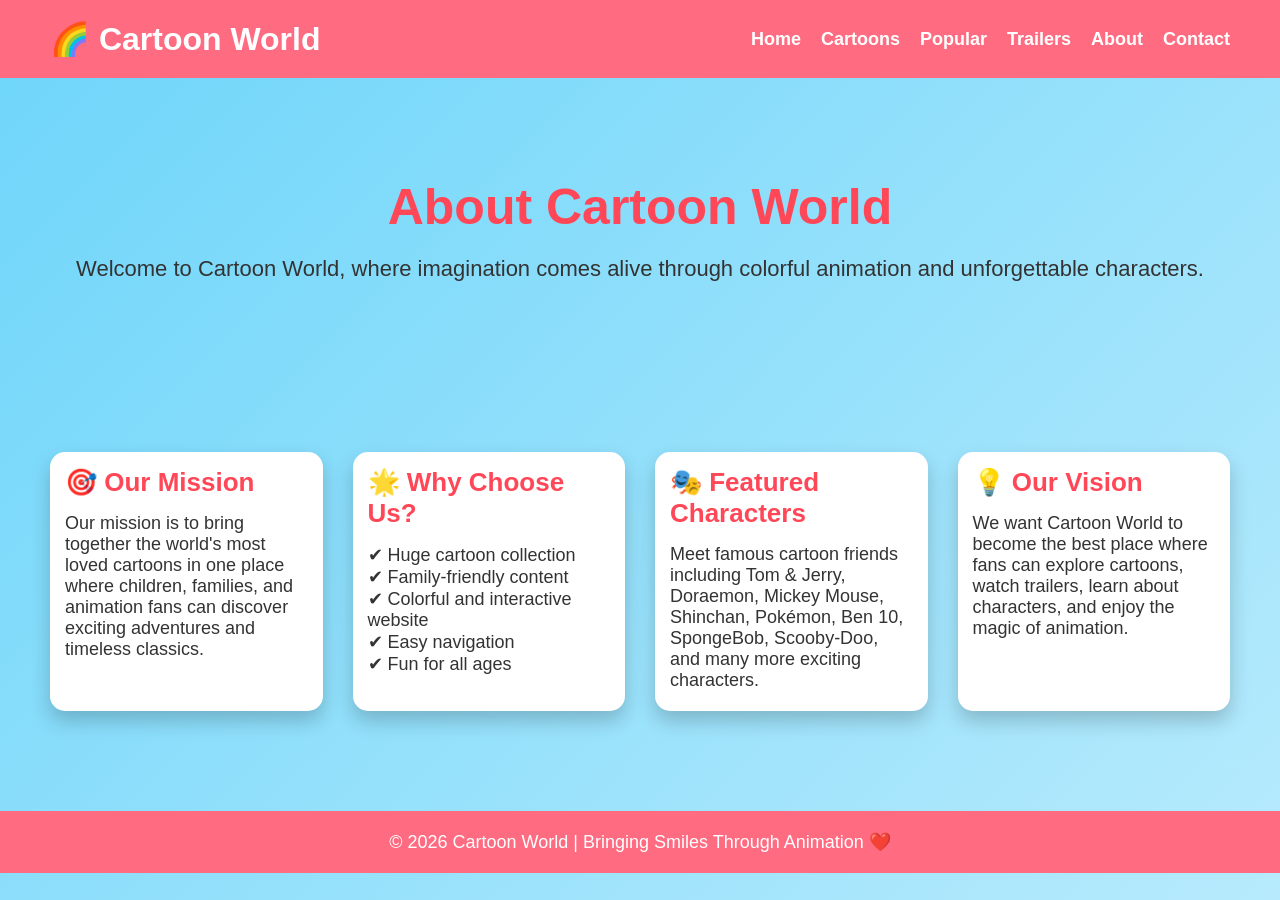
<file: about.html>
<!DOCTYPE html>
<html lang="en">
<head>
<meta charset="UTF-8">
<meta name="viewport" content="width=device-width, initial-scale=1.0">
<title>About Cartoon World</title>
<link rel="stylesheet" href="style.css">
</head>

<body>

<header>

<h1 class="logo">🌈 Cartoon World</h1>

<nav>
<ul>
<li><a href="index.html">Home</a></li>
<li><a href="cartoons.html">Cartoons</a></li>
<li><a href="popular.html">Popular</a></li>
<li><a href="trailer.html">Trailers</a></li>
<li><a href="about.html">About</a></li>
<li><a href="contact.html">Contact</a></li>
</ul>
</nav>

</header>

<section class="hero">

<h2>About Cartoon World</h2>

<p>Welcome to Cartoon World, where imagination comes alive through colorful animation and unforgettable characters.</p>

</section>

<section class="cards">

<div class="card">
<h3>🎯 Our Mission</h3>
<p>Our mission is to bring together the world's most loved cartoons in one place where children, families, and animation fans can discover exciting adventures and timeless classics.</p>
</div>

<div class="card">
<h3>🌟 Why Choose Us?</h3>
<p>✔ Huge cartoon collection<br>
✔ Family-friendly content<br>
✔ Colorful and interactive website<br>
✔ Easy navigation<br>
✔ Fun for all ages</p>
</div>

<div class="card">
<h3>🎭 Featured Characters</h3>
<p>Meet famous cartoon friends including Tom & Jerry, Doraemon, Mickey Mouse, Shinchan, Pokémon, Ben 10, SpongeBob, Scooby-Doo, and many more exciting characters.</p>
</div>

<div class="card">
<h3>💡 Our Vision</h3>
<p>We want Cartoon World to become the best place where fans can explore cartoons, watch trailers, learn about characters, and enjoy the magic of animation.</p>
</div>

</section>

<footer>

<p>© 2026 Cartoon World | Bringing Smiles Through Animation ❤️</p>

</footer>

<script src="script.js"></script>

</body>
</html>
</file>
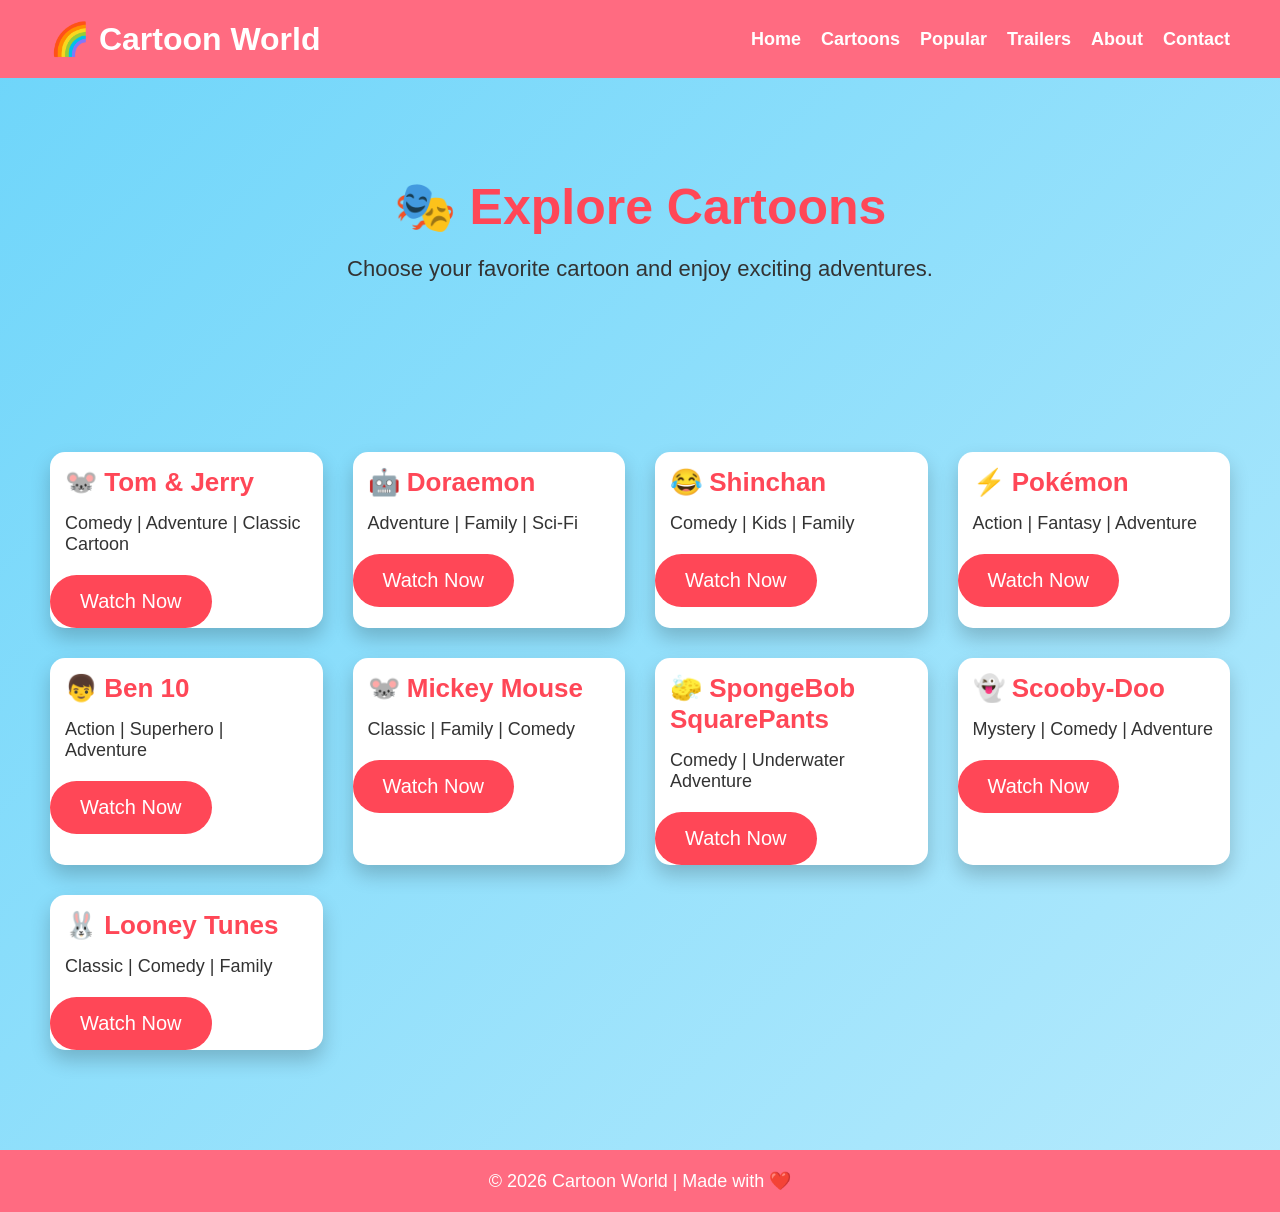
<file: cartoons.html>
<!DOCTYPE html>
<html lang="en">
<head>
<meta charset="UTF-8">
<meta name="viewport" content="width=device-width, initial-scale=1.0">
<title>Cartoons - Cartoon World</title>
<link rel="stylesheet" href="style.css">
</head>

<body>

<header>
<h1 class="logo">🌈 Cartoon World</h1>

<nav>
<ul>
<li><a href="index.html">Home</a></li>
<li><a href="cartoons.html">Cartoons</a></li>
<li><a href="popular.html">Popular</a></li>
<li><a href="trailer.html">Trailers</a></li>
<li><a href="about.html">About</a></li>
<li><a href="contact.html">Contact</a></li>
</ul>
</nav>
</header>

<section class="hero">
<h2>🎭 Explore Cartoons</h2>
<p>Choose your favorite cartoon and enjoy exciting adventures.</p>
</section>

<section class="cards">

<div class="card">
<h3>🐭 Tom & Jerry</h3>
<p>Comedy | Adventure | Classic Cartoon</p>
<a href="#" class="btn">Watch Now</a>
</div>

<div class="card">
<h3>🤖 Doraemon</h3>
<p>Adventure | Family | Sci-Fi</p>
<a href="#" class="btn">Watch Now</a>
</div>

<div class="card">
<h3>😂 Shinchan</h3>
<p>Comedy | Kids | Family</p>
<a href="#" class="btn">Watch Now</a>
</div>

<div class="card">
<h3>⚡ Pokémon</h3>
<p>Action | Fantasy | Adventure</p>
<a href="#" class="btn">Watch Now</a>
</div>

<div class="card">
<h3>👦 Ben 10</h3>
<p>Action | Superhero | Adventure</p>
<a href="#" class="btn">Watch Now</a>
</div>

<div class="card">
<h3>🐭 Mickey Mouse</h3>
<p>Classic | Family | Comedy</p>
<a href="#" class="btn">Watch Now</a>
</div>

<div class="card">
<h3>🧽 SpongeBob SquarePants</h3>
<p>Comedy | Underwater Adventure</p>
<a href="#" class="btn">Watch Now</a>
</div>

<div class="card">
<h3>👻 Scooby-Doo</h3>
<p>Mystery | Comedy | Adventure</p>
<a href="#" class="btn">Watch Now</a>
</div>

<div class="card">
<h3>🐰 Looney Tunes</h3>
<p>Classic | Comedy | Family</p>
<a href="#" class="btn">Watch Now</a>
</div>

</section>

<footer>
<p>© 2026 Cartoon World | Made with ❤️</p>
</footer>

<script src="script.js"></script>

</body>
</html>
</file>
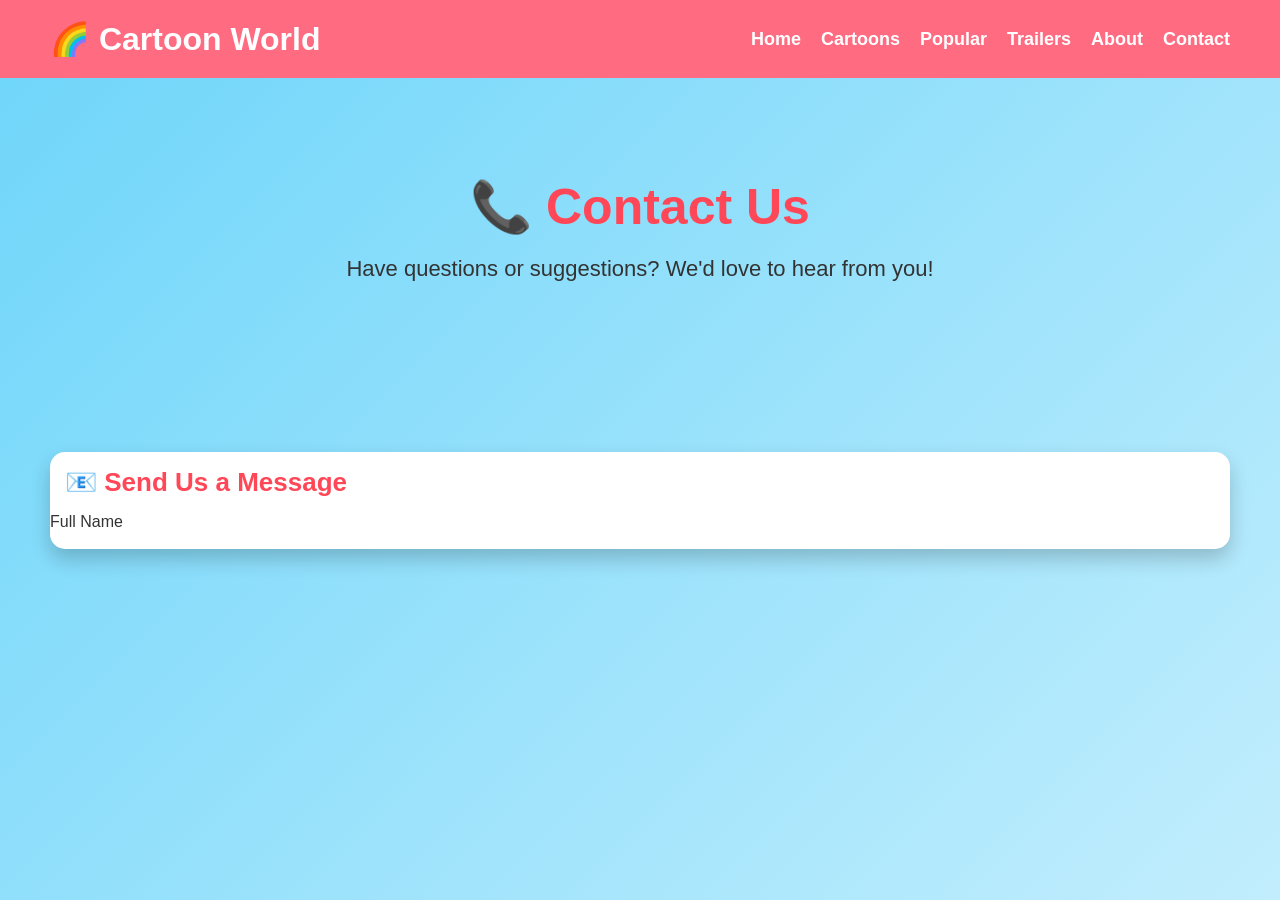
<file: contact.html>
<!DOCTYPE html>
<html lang="en">
<head>
<meta charset="UTF-8">
<meta name="viewport" content="width=device-width, initial-scale=1.0">
<title>Contact Us - Cartoon World</title>
<link rel="stylesheet" href="style.css">
</head>

<body>

<header>

<h1 class="logo">🌈 Cartoon World</h1>

<nav>
<ul>
<li><a href="index.html">Home</a></li>
<li><a href="cartoons.html">Cartoons</a></li>
<li><a href="popular.html">Popular</a></li>
<li><a href="trailer.html">Trailers</a></li>
<li><a href="about.html">About</a></li>
<li><a href="contact.html">Contact</a></li>
</ul>
</nav>

</header>

<section class="hero">

<h2>📞 Contact Us</h2>

<p>Have questions or suggestions? We'd love to hear from you!</p>

</section>

<section class="cards">

<div class="card">

<h3>📧 Send Us a Message</h3>

<form>

<label>Full Name</label><br><br>

<input type="text" placeholder="Enter your full name
</file>
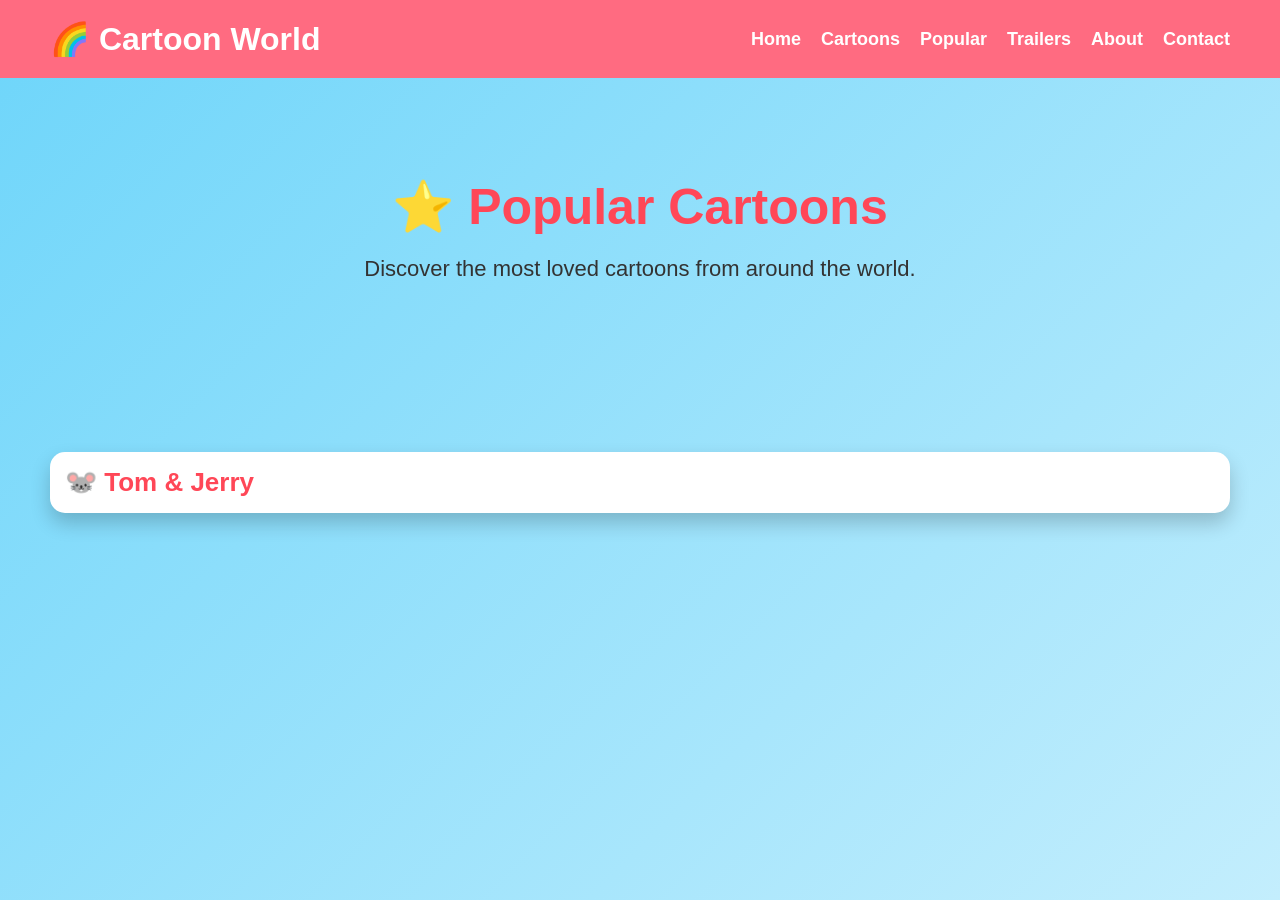
<file: popular.html>
<!DOCTYPE html>
<html lang="en">
<head>
<meta charset="UTF-8">
<meta name="viewport" content="width=device-width, initial-scale=1.0">
<title>Popular Cartoons - Cartoon World</title>
<link rel="stylesheet" href="style.css">
</head>

<body>

<header>
<h1 class="logo">🌈 Cartoon World</h1>

<nav>
<ul>
<li><a href="index.html">Home</a></li>
<li><a href="cartoons.html">Cartoons</a></li>
<li><a href="popular.html">Popular</a></li>
<li><a href="trailer.html">Trailers</a></li>
<li><a href="about.html">About</a></li>
<li><a href="contact.html">Contact</a></li>
</ul>
</nav>
</header>

<section class="hero">
<h2>⭐ Popular Cartoons</h2>
<p>Discover the most loved cartoons from around the world.</p>
</section>

<section class="cards">

<div class="card">
<h3>🐭 Tom & Jerry</h3>
</file>
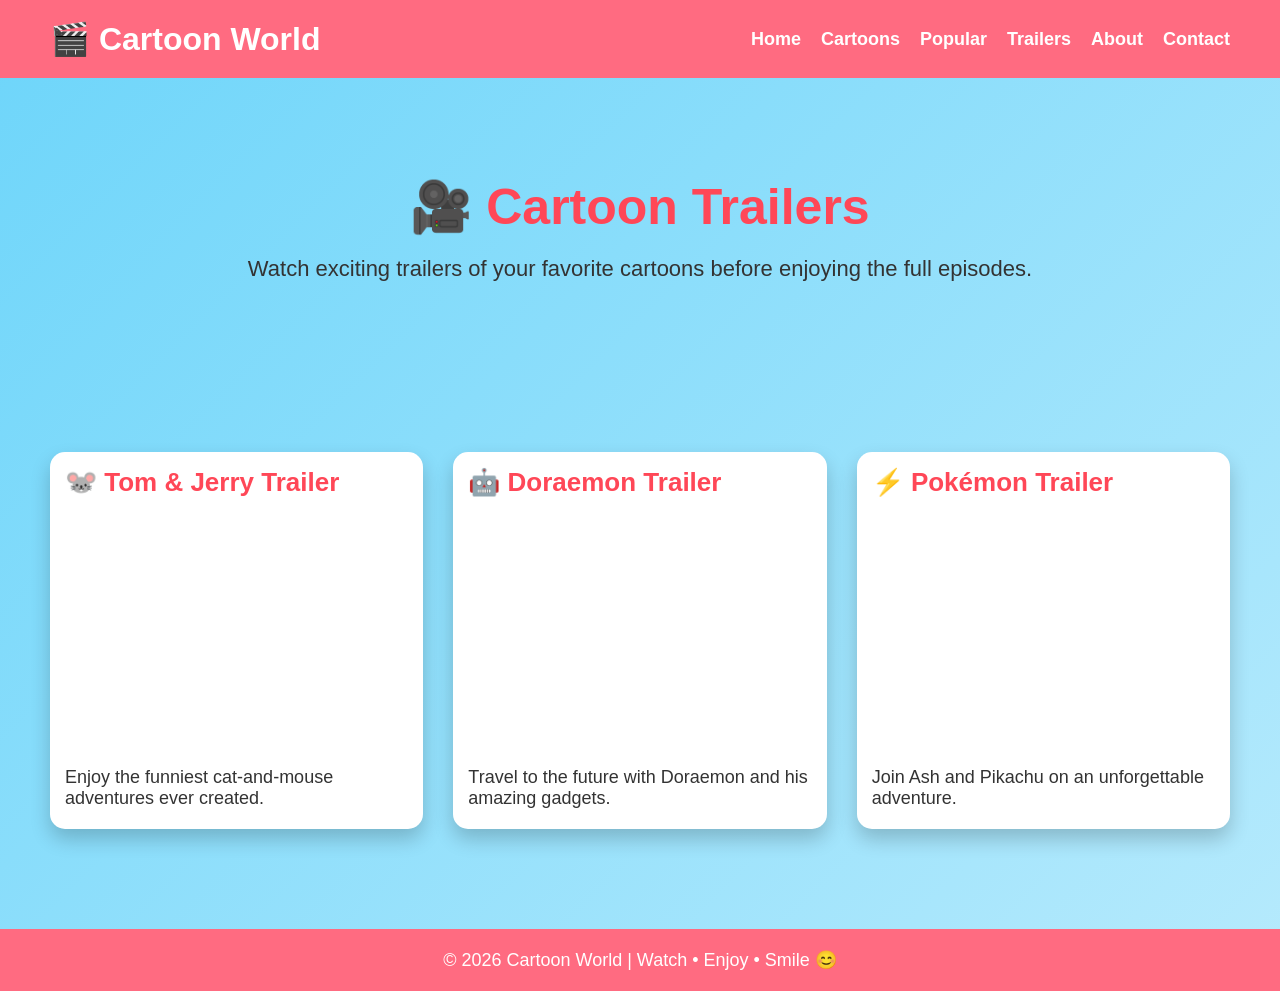
<file: trailer.html>
<!DOCTYPE html>
<html lang="en">
<head>
<meta charset="UTF-8">
<meta name="viewport" content="width=device-width, initial-scale=1.0">
<title>Cartoon Trailers</title>
<link rel="stylesheet" href="style.css">
</head>

<body>

<header>

<h1 class="logo">🎬 Cartoon World</h1>

<nav>
<ul>
<li><a href="index.html">Home</a></li>
<li><a href="cartoons.html">Cartoons</a></li>
<li><a href="popular.html">Popular</a></li>
<li><a href="trailer.html">Trailers</a></li>
<li><a href="about.html">About</a></li>
<li><a href="contact.html">Contact</a></li>
</ul>
</nav>

</header>

<section class="hero">

<h2>🎥 Cartoon Trailers</h2>

<p>Watch exciting trailers of your favorite cartoons before enjoying the full episodes.</p>

</section>

<section class="cards">

<div class="card">
<h3>🐭 Tom & Jerry Trailer</h3>

<iframe width="100%" height="250"
src="https://www.youtube.com/embed/kP9TfCWaQT4"
title="Tom and Jerry Trailer"
frameborder="0"
allowfullscreen>
</iframe>

<p>Enjoy the funniest cat-and-mouse adventures ever created.</p>

</div>

<div class="card">
<h3>🤖 Doraemon Trailer</h3>

<iframe width="100%" height="250"
src="https://www.youtube.com/embed/fFGS4zZWGoA"
title="Doraemon Trailer"
frameborder="0"
allowfullscreen>
</iframe>

<p>Travel to the future with Doraemon and his amazing gadgets.</p>

</div>

<div class="card">
<h3>⚡ Pokémon Trailer</h3>

<iframe width="100%" height="250"
src="https://www.youtube.com/embed/rg6CiPI6h2g"
title="Pokemon Trailer"
frameborder="0"
allowfullscreen>
</iframe>

<p>Join Ash and Pikachu on an unforgettable adventure.</p>

</div>

</section>

<footer>

<p>© 2026 Cartoon World | Watch • Enjoy • Smile 😊</p>

</footer>

<script src="script.js"></script>

</body>
</html>
</file>
<file: style.css>
/* Cartoon World Website */

*{
margin:0;
padding:0;
box-sizing:border-box;
font-family:Arial, sans-serif;
}

body{
background:linear-gradient(135deg,#6dd5fa,#ffffff,#ff9ff3);
background-size:400% 400%;
animation:bgMove 10s infinite;
color:#333;
}

@keyframes bgMove{
0%{background-position:0% 50%;}
50%{background-position:100% 50%;}
100%{background-position:0% 50%;}
}

header{
display:flex;
justify-content:space-between;
align-items:center;
padding:20px 50px;
background:#ff6b81;
position:sticky;
top:0;
}

.logo{
font-size:32px;
color:white;
font-weight:bold;
}

nav ul{
list-style:none;
display:flex;
}

nav ul li{
margin-left:20px;
}

nav ul li a{
text-decoration:none;
color:white;
font-size:18px;
font-weight:bold;
transition:0.3s;
}

nav ul li a:hover{
color:yellow;
}

.hero{
text-align:center;
padding:100px 20px;
}

.hero h2{
font-size:50px;
color:#ff4757;
animation:bounce 2s infinite;
}

.hero p{
font-size:22px;
margin:20px 0;
}

.btn{
display:inline-block;
padding:15px 30px;
background:#ff4757;
color:white;
text-decoration:none;
border-radius:30px;
font-size:20px;
transition:0.3s;
}

.btn:hover{
background:#ff6b81;
transform:scale(1.1);
}

.cards{
display:grid;
grid-template-columns:repeat(auto-fit,minmax(250px,1fr));
gap:30px;
padding:50px;
}

.card{
background:white;
border-radius:15px;
overflow:hidden;
box-shadow:0 10px 20px rgba(0,0,0,0.2);
transition:0.4s;
}

.card:hover{
transform:translateY(-10px) scale(1.05);
}

.card img{
width:100%;
height:220px;
object-fit:cover;
}

.card h3{
padding:15px;
font-size:26px;
color:#ff4757;
}

.card p{
padding:0 15px 20px;
font-size:18px;
}

footer{
background:#ff6b81;
color:white;
text-align:center;
padding:20px;
margin-top:50px;
font-size:18px;
}

@keyframes bounce{
0%,100%{
transform:translateY(0);
}
50%{
transform:translateY(-15px);
}
}

@media(max-width:768px){

header{
flex-direction:column;
}

nav ul{
flex-direction:column;
text-align:center;
}

nav ul li{
margin:10px 0;
}

.hero h2{
font-size:35px;
}

.hero p{
font-size:18px;
}

}
</file>
